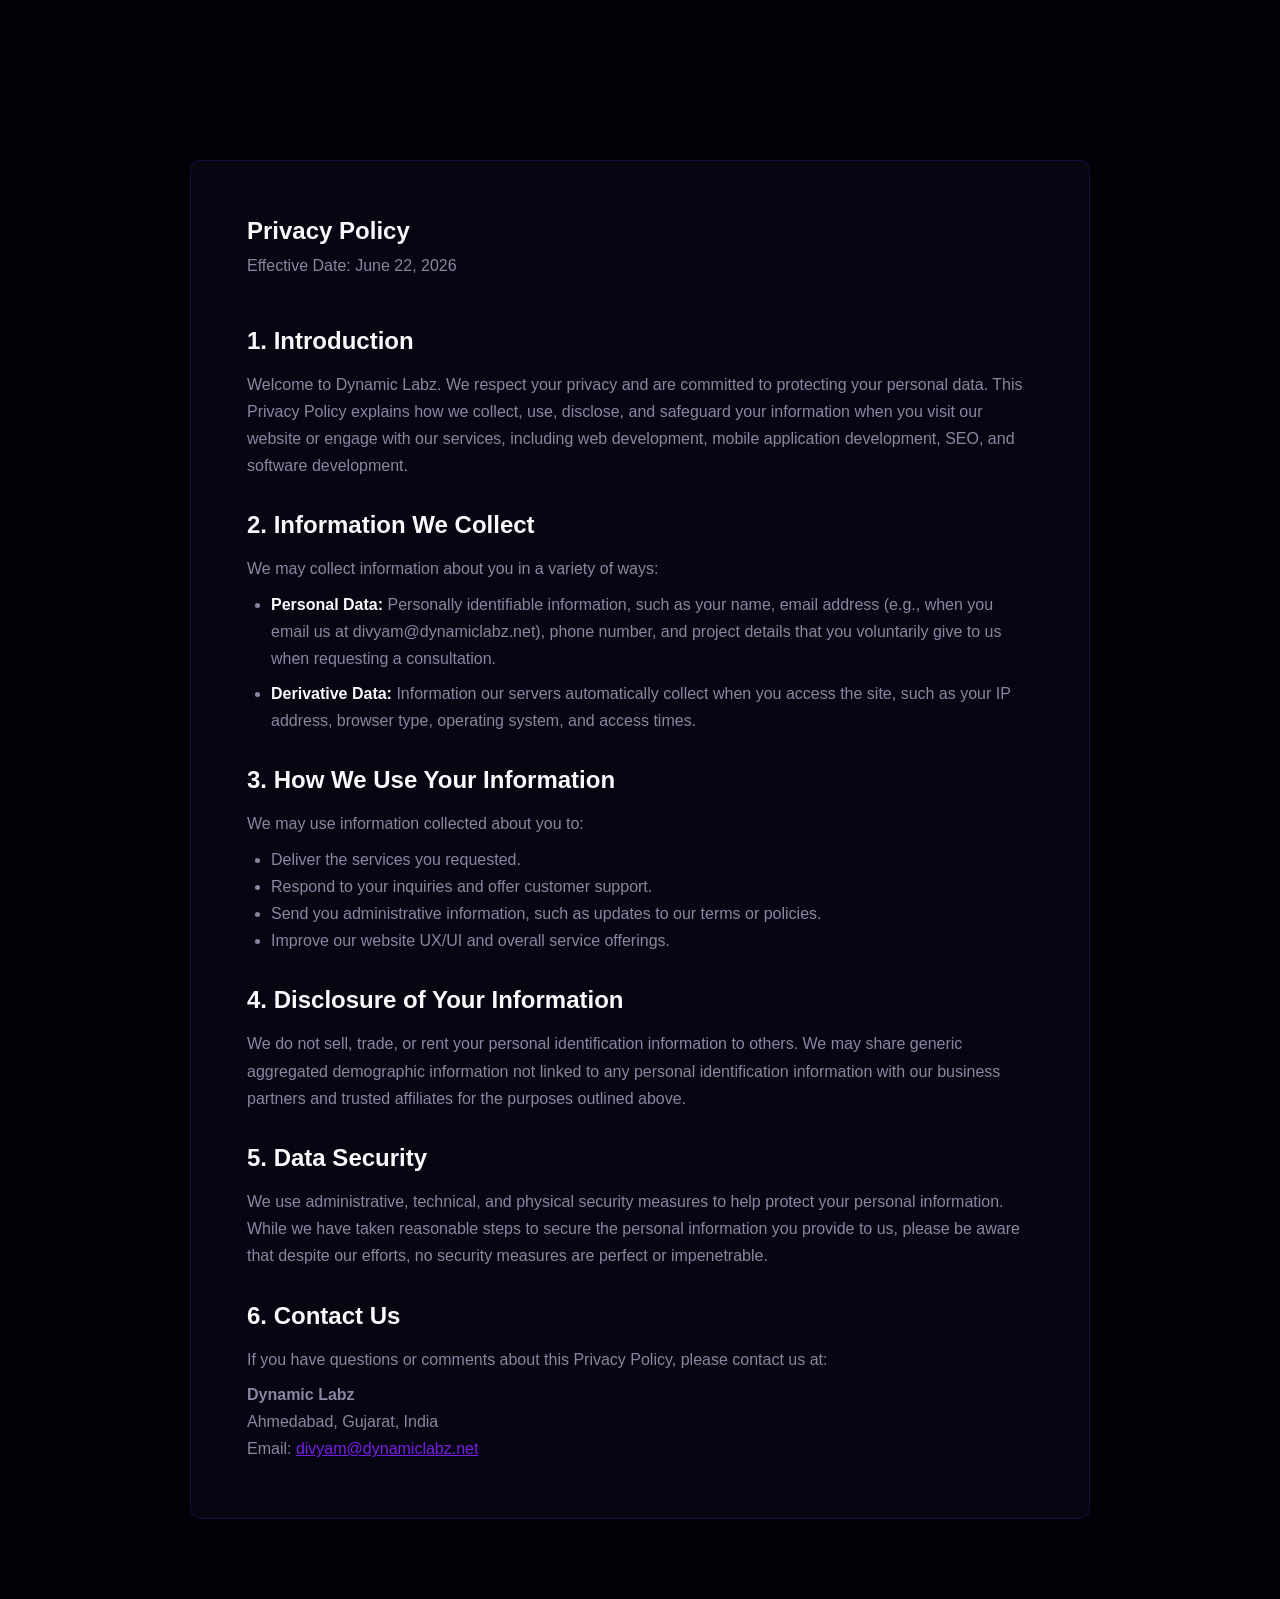
<file: privacy-policy.html>
<!DOCTYPE html>
<html lang="en">
<head>
    <meta charset="UTF-8">
    <meta name="viewport" content="width=device-width, initial-scale=1.0">
    <title>Privacy Policy | Dynamic Labz</title>
    <link rel="stylesheet" href="style.css">
</head>
<body>

    <main>
        <section class="legal-section" style="padding: 10rem 0 5rem 0; min-height: 80vh;">
            <div class="container">
                
                <div class="glass-card fade-up card-lg-padding" style="max-width: 900px; margin: 0 auto; border: 1px solid var(--border-color);">
                    
                    <h1 style="margin-bottom: 0.5rem;">Privacy Policy</h1>
                    <p style="color: var(--text-muted); margin-bottom: 3rem;">Effective Date: June 22, 2026</p>

                    <div class="legal-content" style="display: flex; flex-direction: column; gap: 2rem;">
                        
                        <div>
                            <h2 style="font-size: 1.5rem; margin-bottom: 1rem;">1. Introduction</h2>
                            <p style="line-height: 1.7;">Welcome to Dynamic Labz. We respect your privacy and are committed to protecting your personal data. This Privacy Policy explains how we collect, use, disclose, and safeguard your information when you visit our website or engage with our services, including web development, mobile application development, SEO, and software development.</p>
                        </div>

                        <div>
                            <h2 style="font-size: 1.5rem; margin-bottom: 1rem;">2. Information We Collect</h2>
                            <p style="line-height: 1.7; margin-bottom: 0.5rem;">We may collect information about you in a variety of ways:</p>
                            <ul style="line-height: 1.7; padding-left: 1.5rem; color: var(--text-muted);">
                                <li style="margin-bottom: 0.5rem;"><strong style="color: var(--text-main);">Personal Data:</strong> Personally identifiable information, such as your name, email address (e.g., when you email us at divyam@dynamiclabz.net), phone number, and project details that you voluntarily give to us when requesting a consultation.</li>
                                <li><strong style="color: var(--text-main);">Derivative Data:</strong> Information our servers automatically collect when you access the site, such as your IP address, browser type, operating system, and access times.</li>
                            </ul>
                        </div>

                        <div>
                            <h2 style="font-size: 1.5rem; margin-bottom: 1rem;">3. How We Use Your Information</h2>
                            <p style="line-height: 1.7; margin-bottom: 0.5rem;">We may use information collected about you to:</p>
                            <ul style="line-height: 1.7; padding-left: 1.5rem; color: var(--text-muted);">
                                <li>Deliver the services you requested.</li>
                                <li>Respond to your inquiries and offer customer support.</li>
                                <li>Send you administrative information, such as updates to our terms or policies.</li>
                                <li>Improve our website UX/UI and overall service offerings.</li>
                            </ul>
                        </div>

                        <div>
                            <h2 style="font-size: 1.5rem; margin-bottom: 1rem;">4. Disclosure of Your Information</h2>
                            <p style="line-height: 1.7;">We do not sell, trade, or rent your personal identification information to others. We may share generic aggregated demographic information not linked to any personal identification information with our business partners and trusted affiliates for the purposes outlined above.</p>
                        </div>

                        <div>
                            <h2 style="font-size: 1.5rem; margin-bottom: 1rem;">5. Data Security</h2>
                            <p style="line-height: 1.7;">We use administrative, technical, and physical security measures to help protect your personal information. While we have taken reasonable steps to secure the personal information you provide to us, please be aware that despite our efforts, no security measures are perfect or impenetrable.</p>
                        </div>

                        <div>
                            <h2 style="font-size: 1.5rem; margin-bottom: 1rem;">6. Contact Us</h2>
                            <p style="line-height: 1.7;">If you have questions or comments about this Privacy Policy, please contact us at:</p>
                            <p style="line-height: 1.7; margin-top: 0.5rem;">
                                <strong>Dynamic Labz</strong><br>
                                Ahmedabad, Gujarat, India<br>
                                Email: <a href="mailto:divyam@dynamiclabz.net" style="color: var(--brand);">divyam@dynamiclabz.net</a>
                            </p>
                        </div>

                    </div>
                </div>
            </div>
        </section>
    </main>

    <script src="script_1.js"></script>
</body>
</html>
</file>
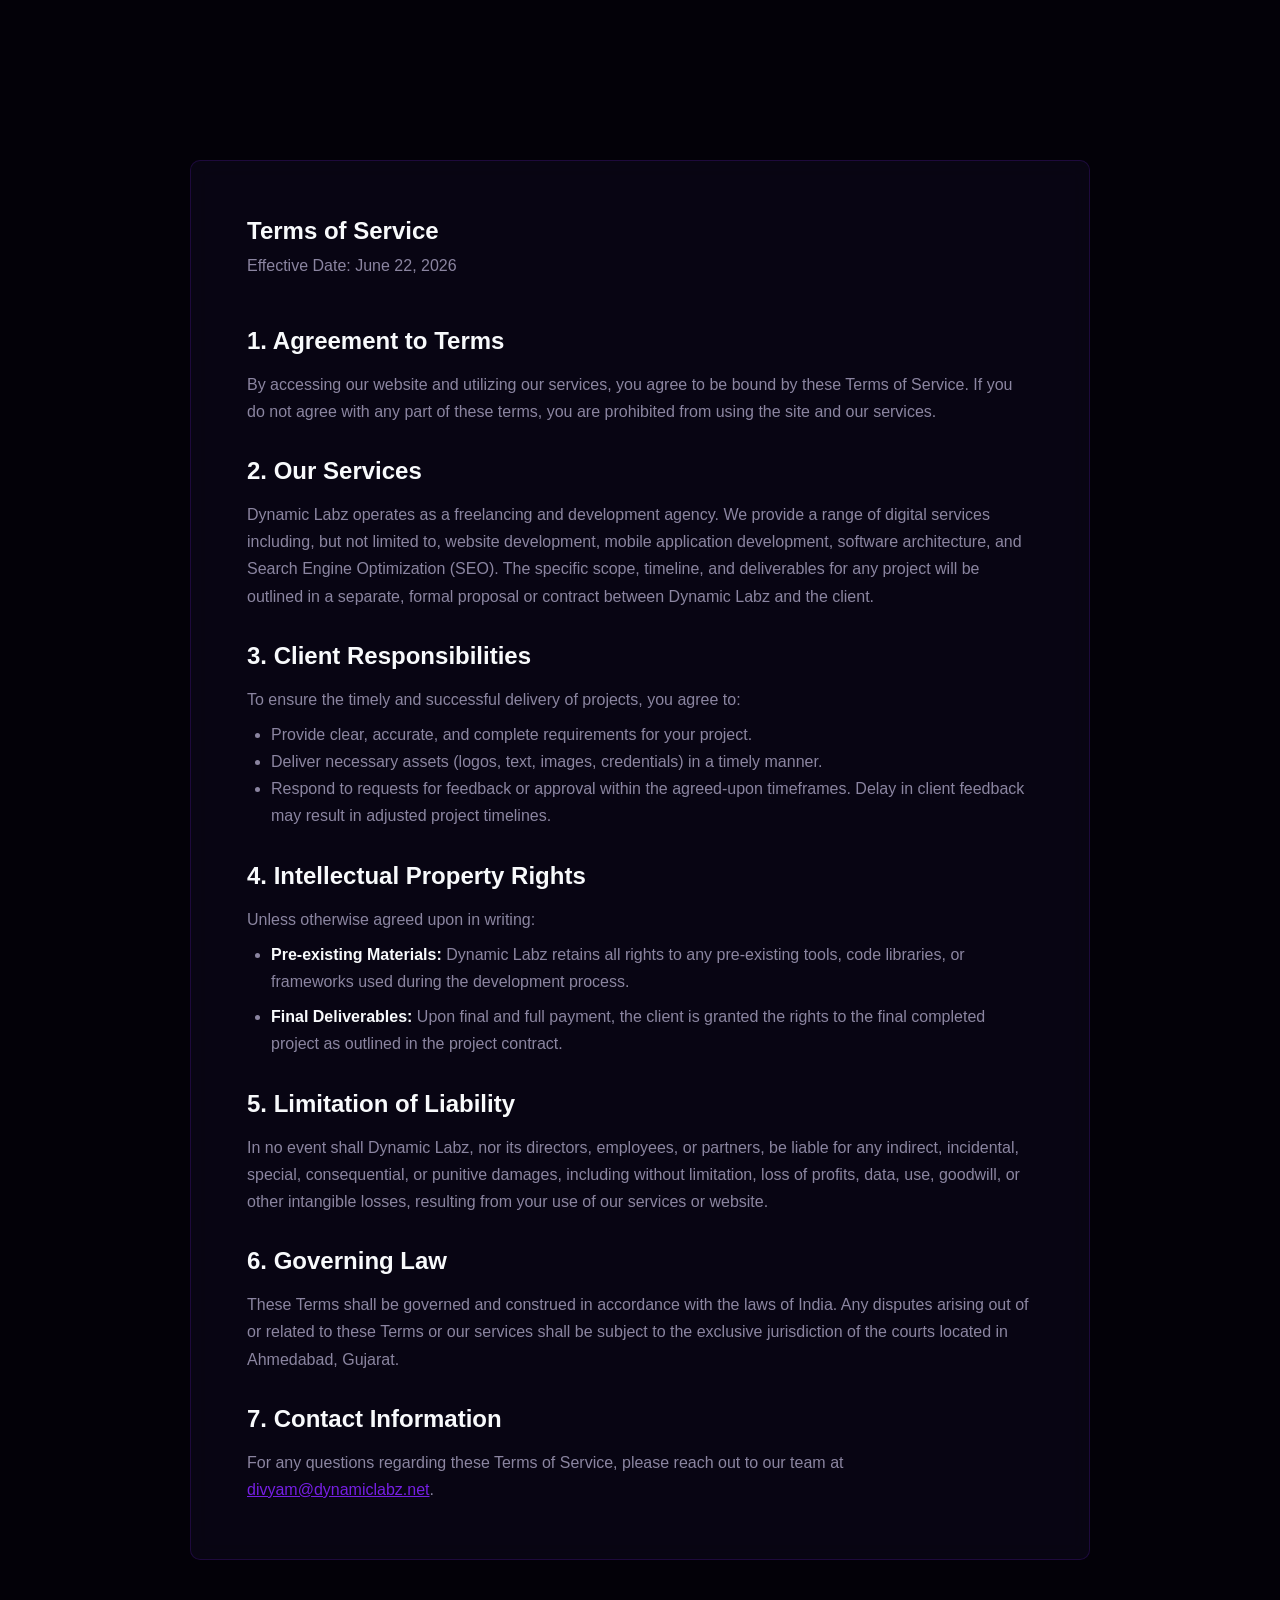
<file: terms-of-service.html>
<!DOCTYPE html>
<html lang="en">
<head>
    <meta charset="UTF-8">
    <meta name="viewport" content="width=device-width, initial-scale=1.0">
    <title>Terms of Service | Dynamic Labz</title>
    <link rel="stylesheet" href="style.css">
</head>
<body>

    <main>
        <section class="legal-section" style="padding: 10rem 0 5rem 0; min-height: 80vh;">
            <div class="container">
                
                <div class="glass-card fade-up card-lg-padding" style="max-width: 900px; margin: 0 auto; border: 1px solid var(--border-color);">
                    
                    <h1 style="margin-bottom: 0.5rem;">Terms of Service</h1>
                    <p style="color: var(--text-muted); margin-bottom: 3rem;">Effective Date: June 22, 2026</p>

                    <div class="legal-content" style="display: flex; flex-direction: column; gap: 2rem;">
                        
                        <div>
                            <h2 style="font-size: 1.5rem; margin-bottom: 1rem;">1. Agreement to Terms</h2>
                            <p style="line-height: 1.7;">By accessing our website and utilizing our services, you agree to be bound by these Terms of Service. If you do not agree with any part of these terms, you are prohibited from using the site and our services.</p>
                        </div>

                        <div>
                            <h2 style="font-size: 1.5rem; margin-bottom: 1rem;">2. Our Services</h2>
                            <p style="line-height: 1.7;">Dynamic Labz operates as a freelancing and development agency. We provide a range of digital services including, but not limited to, website development, mobile application development, software architecture, and Search Engine Optimization (SEO). The specific scope, timeline, and deliverables for any project will be outlined in a separate, formal proposal or contract between Dynamic Labz and the client.</p>
                        </div>

                        <div>
                            <h2 style="font-size: 1.5rem; margin-bottom: 1rem;">3. Client Responsibilities</h2>
                            <p style="line-height: 1.7; margin-bottom: 0.5rem;">To ensure the timely and successful delivery of projects, you agree to:</p>
                            <ul style="line-height: 1.7; padding-left: 1.5rem; color: var(--text-muted);">
                                <li>Provide clear, accurate, and complete requirements for your project.</li>
                                <li>Deliver necessary assets (logos, text, images, credentials) in a timely manner.</li>
                                <li>Respond to requests for feedback or approval within the agreed-upon timeframes. Delay in client feedback may result in adjusted project timelines.</li>
                            </ul>
                        </div>

                        <div>
                            <h2 style="font-size: 1.5rem; margin-bottom: 1rem;">4. Intellectual Property Rights</h2>
                            <p style="line-height: 1.7; margin-bottom: 0.5rem;">Unless otherwise agreed upon in writing:</p>
                            <ul style="line-height: 1.7; padding-left: 1.5rem; color: var(--text-muted);">
                                <li style="margin-bottom: 0.5rem;"><strong style="color: var(--text-main);">Pre-existing Materials:</strong> Dynamic Labz retains all rights to any pre-existing tools, code libraries, or frameworks used during the development process.</li>
                                <li><strong style="color: var(--text-main);">Final Deliverables:</strong> Upon final and full payment, the client is granted the rights to the final completed project as outlined in the project contract.</li>
                            </ul>
                        </div>

                        <div>
                            <h2 style="font-size: 1.5rem; margin-bottom: 1rem;">5. Limitation of Liability</h2>
                            <p style="line-height: 1.7;">In no event shall Dynamic Labz, nor its directors, employees, or partners, be liable for any indirect, incidental, special, consequential, or punitive damages, including without limitation, loss of profits, data, use, goodwill, or other intangible losses, resulting from your use of our services or website.</p>
                        </div>

                        <div>
                            <h2 style="font-size: 1.5rem; margin-bottom: 1rem;">6. Governing Law</h2>
                            <p style="line-height: 1.7;">These Terms shall be governed and construed in accordance with the laws of India. Any disputes arising out of or related to these Terms or our services shall be subject to the exclusive jurisdiction of the courts located in Ahmedabad, Gujarat.</p>
                        </div>

                        <div>
                            <h2 style="font-size: 1.5rem; margin-bottom: 1rem;">7. Contact Information</h2>
                            <p style="line-height: 1.7;">For any questions regarding these Terms of Service, please reach out to our team at <a href="mailto:divyam@dynamiclabz.net" style="color: var(--brand);">divyam@dynamiclabz.net</a>.</p>
                        </div>

                    </div>
                </div>
            </div>
        </section>
    </main>

    <script src="script_1.js"></script>
</body>
</html>
</file>
<file: style.css>
:root {
    --brand: #761fe3;
    --brand-glow: rgba(118, 31, 227, 0.4);

    --bg-color: #030108;
    /* Deepest purple-black */
    --surface: rgba(15, 10, 30, 0.5);
    --text-main: #f8fafc;
    --text-muted: #8b85a1;

    --border-color: rgba(118, 31, 227, 0.2);
    --font-main: 'Inter', sans-serif;
    --font-mono: 'Space Mono', monospace;
}

* {
    margin: 0;
    padding: 0;
    box-sizing: border-box;
}

body {
    background-color: var(--bg-color);
    color: var(--text-main);
    font-family: var(--font-main);
    overflow-x: hidden;
    cursor: none;
}

/* =========================================
   CUSTOM TEXT SELECTION
   ========================================= */
/* ------------------------------------------------------- */
/* Below is purple background and white text selection. Uncomment this section if you want to use it instead of the default white background and purple text selection. */
/* ------------------------------------------------------- */
/* ::selection {
    background: var(--brand);
    color: #ffffff;
}

::-moz-selection {
    background: var(--brand);
    color: #ffffff;
} */
/* ------------------------------------------------------- */

/* ------------------------------------------------------- */
/* Alternative: White background with Purple text */
/* ------------------------------------------------------- */
::selection {
    background: #ffffff; 
    color: var(--brand); 
}

::-moz-selection {
    background: #ffffff;
    color: var(--brand);
}
/* ------------------------------------------------------- */

/* =========================================
   GEOMETRIC SVG PRELOADER STYLES
   ========================================= */
#preloader {
    position: fixed;
    top: 0;
    left: 0;
    width: 100vw;
    height: 100vh;
    background: #030108; /* Deep brand dark */
    z-index: 999999;
    display: flex;
    justify-content: center;
    align-items: center;
    overflow: hidden; /* Prevents scrollbars when the logo zooms massively */
}

.preloader-content {
    display: flex;
    flex-direction: column;
    align-items: center;
    gap: 2rem;
    position: relative;
    z-index: 2;
}

.geom-logo {
    width: 120px;
    height: 120px;
    /* This allows GSAP to scale it smoothly from the center */
    transform-origin: center center;
    will-change: transform, opacity;
}

.gem-line {
    fill: transparent; /* Starts as an invisible outline */
    stroke: var(--brand); /* Draws with your purple color */
    stroke-width: 0.8; /* Thin, elegant lines */
    stroke-linecap: round;
    stroke-linejoin: round;
    filter: drop-shadow(0 0 5px rgba(118, 31, 227, 0.5));
    transition: fill 0.5s ease;
}

/* When 100% is reached, it fills with your EXACT brand color */
.gem-line.filled {
    fill: #761FE3; 
    stroke: transparent;
    filter: drop-shadow(0 0 15px var(--brand-glow));
}

/* Respect the 50% opacity paths from your original design */
.gem-line.gem-line-faded.filled {
    fill: rgba(118, 31, 227, 0.5); 
}

.loading-text {
    font-family: var(--font-mono);
    font-size: 0.9rem;
    color: var(--text-muted);
    letter-spacing: 3px;
    text-transform: uppercase;
    transition: opacity 0.3s ease;
}

/* =========================================
   SEAMLESS PAGE TRANSITIONS
   ========================================= */
#page-transition {
    position: fixed;
    top: 0;
    left: 0;
    width: 100vw;
    height: 100vh;
    background: #030108; /* Matches your deep brand dark */
    z-index: 999998; /* Sits above absolutely everything */
    pointer-events: none; /* Allows users to click the site once hidden */
    
    /* Starts solid black to hide the browser's hard refresh */
    opacity: 1; 
    transition: opacity 0.4s ease-in-out;
}

/* --- THE QUANTUM CANVAS BACKGROUND --- */
#quantum-network {
    position: fixed;
    top: 0;
    left: 0;
    width: 100%;
    height: 100%;
    z-index: -3;
    pointer-events: none;
    opacity: 0.5;
}

.grid-floor {
    position: fixed;
    inset: 0;
    z-index: -2;
    pointer-events: none;
    opacity: 0.15;
    background-image: linear-gradient(var(--border-color) 1px, transparent 1px),
        linear-gradient(90deg, var(--border-color) 1px, transparent 1px);
    background-size: 60px 60px;
    mask-image: linear-gradient(to bottom, black 0%, transparent 100%);
    -webkit-mask-image: linear-gradient(to bottom, black 0%, transparent 100%);
}

.cursor-ring {
    width: 25px;
    height: 25px;

    /* This forces the background to be transparent and sets your logo */
    background: transparent url('assets/images/dynamiclabz/icon-1.png') no-repeat center center;
    background-size: contain;

    position: fixed;
    pointer-events: none;
    z-index: 999999;
    transform: translate(-50%, -50%);

    /* These kill the old circle look */
    border-radius: 0 !important;
    filter: none !important;
    mix-blend-mode: normal !important;
}

.container {
    max-width: 1440px;
    margin: 0 auto;
    padding: 0 5vw;
}

.section-heading {
    font-size: clamp(2.5rem, 4vw, 3.5rem);
    font-weight: 700;
    letter-spacing: -1px;
    margin-bottom: 3rem;
}

.text-brand {
    color: #a875ff;
}

/* Buttons */
.btn-primary,
.btn-glass {
    display: inline-flex;
    align-items: center;
    justify-content: center;
    padding: 0.8rem 1.8rem;
    border-radius: 8px;
    font-weight: 500;
    text-decoration: none;
    transition: all 0.3s ease;
}

.btn-primary {
    background: var(--brand);
    color: white;
    border: 1px solid var(--brand);
    box-shadow: 0 0 20px var(--brand-glow);
}

.btn-primary:hover {
    background: #8e3dff;
    border-color: #8e3dff;
    box-shadow: 0 0 30px var(--brand);
}

.btn-glass {
    background: rgba(118, 31, 227, 0.1);
    border: 1px solid rgba(118, 31, 227, 0.3);
    color: white;
    backdrop-filter: blur(10px);
}

.btn-glass:hover {
    background: var(--brand);
}

.btn-massive {
    font-size: 1.2rem;
    padding: 1.2rem 3rem;
}

/* Magnetic Button Setup */
.magnetic-btn {
    display: inline-block;
    /* Will-change tells the browser to prepare for hardware-accelerated movement */
    will-change: transform; 
}

/* =========================================
   PREMIUM NAVBAR HOVER EFFECT
   ========================================= */

/* 1. Target only the main top-level links, set them up for the animation */
.nav-links > a, 
.nav-dropdown > a {
    position: relative;
    transition: color 0.3s ease, text-shadow 0.3s ease !important;
}

/* 2. Brighten the text and add a subtle glow on hover */
.nav-links > a:hover, 
.nav-dropdown > a:hover {
    color: white !important;
    text-shadow: 0 0 8px rgba(255, 255, 255, 0.4);
}

/* 3. Create the invisible glowing line hidden at the center of the text */
.nav-links > a::after, 
.nav-dropdown > a::after {
    content: '';
    position: absolute;
    width: 0;
    height: 2px;
    bottom: -6px; /* Positions the line just below the word */
    left: 50%; /* Starts the line in the dead center */
    background-color: var(--brand);
    transition: all 0.3s cubic-bezier(0.25, 0.8, 0.25, 1); /* Smooth, snappy animation */
    transform: translateX(-50%); /* Keeps it perfectly centered */
    box-shadow: 0 0 10px var(--brand-glow); /* Adds the neon glow */
    border-radius: 2px;
}

/* 4. When hovered, expand the line to 100% of the word's width */
.nav-links > a:hover::after, 
.nav-dropdown > a:hover::after {
    width: 100%;
}

/* Navbar */
.navbar {
    position: fixed;
    top: 0;
    width: 100%;
    z-index: 100;
    padding: 1rem 0;
    background: rgba(3, 1, 8, 0.8);
    backdrop-filter: blur(20px);
    border-bottom: 1px solid var(--border-color);
}

.nav-wrap {
    display: flex;
    justify-content: space-between;
    align-items: center;
}

.brand {
    display: flex;
    align-items: center;
    gap: 12px;
}

.nav-mark {
    height: 50px;
    width: auto;
}

.nav-text-img {
    height: 20px;
    width: auto;
    filter: invert(1) brightness(2);
}

.nav-links {
    display: flex;
    gap: 2.5rem;
}

.nav-links a {
    color: var(--text-muted);
    text-decoration: none;
    font-size: 1.1rem;
    font-family: var(--font-main);
    /* Changed from mono */
    font-weight: 500;
    /* Added for crispness */
    text-transform: uppercase;
    letter-spacing: 1px;
}

/* =========================================
   NAVBAR DROPDOWN STYLES
   ========================================= */
.nav-dropdown {
    position: relative;
    display: inline-block;
    padding-bottom: 20px; /* Creates an invisible bridge so the hover doesn't break */
    margin-bottom: -20px;
}

.dropdown-menu {
    position: absolute;
    top: 100%;
    left: -20px;
    background: rgba(15, 10, 30, 0.95);
    backdrop-filter: blur(20px);
    border: 1px solid var(--border-color);
    border-radius: 12px;
    padding: 0.5rem 0;
    min-width: 220px;
    box-shadow: 0 10px 30px rgba(0,0,0,0.5), 0 0 20px rgba(118, 31, 227, 0.1);
    
    /* Animation start states */
    opacity: 0;
    visibility: hidden;
    transform: translateY(15px);
    transition: all 0.3s cubic-bezier(0.175, 0.885, 0.32, 1.275);
    z-index: 100;
}

/* Trigger the menu on hover */
.nav-dropdown:hover .dropdown-menu {
    opacity: 1;
    visibility: visible;
    transform: translateY(0);
    border-color: var(--brand);
}

/* Dropdown Links */
.dropdown-menu a {
    display: block;
    padding: 0.8rem 1.5rem;
    color: var(--text-muted) !important; /* Overrides default nav link colors */
    font-size: 0.95rem !important;
    text-transform: none !important;
    letter-spacing: 0 !important;
    transition: all 0.3s ease;
}

/* Premium Hover Effect for Dropdown Links */
.dropdown-menu a:hover {
    color: white !important;
    background: rgba(118, 31, 227, 0.15);
    padding-left: 2rem; /* Smooth right-shift effect */
    border-left: 3px solid var(--brand);
}

/* =========================================
   ENTERPRISE MOBILE MENU STYLES
   ========================================= */
.mobile-menu-toggle {
    display: none; /* Hidden on large screens */
    background: none;
    border: none;
    color: white;
    font-size: 1.8rem;
    cursor: pointer;
    z-index: 100001; /* Ensure it stays above the glass overlay */
    transition: transform 0.3s ease;
}

.mobile-menu-overlay {
    position: fixed;
    top: 90px; /* Sits just below your navbar */
    right: 5%; /* Aligns with the right padding of your container */
    width: 220px; /* Minimal width */
    height: auto; /* Only takes up as much height as the content needs */
    background: rgba(15, 10, 30, 0.95); /* Deep dark purple-black */
    backdrop-filter: blur(20px);
    border: 1px solid var(--brand);
    box-shadow: 0 10px 30px rgba(0,0,0,0.5), 0 0 20px var(--brand-glow);
    border-radius: 16px;
    z-index: 100000;
    padding: 1.5rem;
    
    /* Animation start states */
    opacity: 0;
    visibility: hidden;
    transform: translateY(-15px);
    transform-origin: top right;
    transition: all 0.3s cubic-bezier(0.175, 0.885, 0.32, 1.275); /* Snappy bounce */
}

.mobile-menu-overlay.active {
    opacity: 1;
    visibility: visible;
    transform: translateY(0);
}

/* Mobile Menu Close Button */
.close-menu-btn {
    position: absolute;
    top: 30px;
    right: 5vw;
    background: rgba(118, 31, 227, 0.1);
    border: 1px solid var(--border-color);
    color: white;
    width: 50px;
    height: 50px;
    border-radius: 50%;
    font-size: 1.5rem;
    cursor: pointer;
    transition: all 0.3s ease;
    display: flex;
    align-items: center;
    justify-content: center;
}

.close-menu-btn:hover {
    background: var(--brand);
    transform: rotate(90deg); /* Cool spinning effect */
}

.mobile-menu-content {
    display: flex;
    flex-direction: column;
    gap: 1.2rem;
}

.m-link {
    color: var(--text-main);
    text-decoration: none;
    font-size: 1.1rem;
    font-family: var(--font-main);
    font-weight: 500;
    transition: color 0.3s ease, transform 0.3s ease;
    padding-bottom: 0.5rem;
    border-bottom: 1px solid rgba(255, 255, 255, 0.05);
    text-align: center; /* Centers the text perfectly */
    display: block; /* Ensures the click area takes up the whole width */
}

.m-link:hover, 
.m-link.active {
    color: var(--brand);
    transform: scale(1.05); /* A clean, centered popping effect instead of sliding right */
}

/* Responsive Swapping Rules */
@media (max-width: 992px) {
    .mobile-menu-toggle {
        display: block; /* Show hamburger on mobile */
    }
    .desktop-cta {
        display: none !important; /* Hide desktop button on mobile to save space */
    }
}

/* Hero */
.hero {
    min-height: 100vh;
    display: flex;
    align-items: center;
    justify-content: center;
    padding-top: 80px;
}

.hero-inner {
    display: flex;
    flex-direction: column;
    align-items: flex-start;
    max-width: 1300px;
    margin: 0 auto;
    text-align: left;
}

.pill-badge {
    display: inline-flex;
    align-items: center;
    gap: 8px;
    background: rgba(118, 31, 227, 0.1);
    border: 1px solid var(--border-color);
    padding: 6px 16px;
    border-radius: 50px;
    font-family: var(--font-main);
    /* Changed from mono */
    font-weight: 600;
    /* Added for crispness */
    font-size: 0.75rem;
    color: #a875ff;
    margin-bottom: 2rem;
}

.live-dot {
    width: 6px;
    height: 6px;
    background: #a875ff;
    border-radius: 50%;
    box-shadow: 0 0 10px #a875ff;
    animation: pulse 2s infinite;
}

@keyframes pulse {
    0% {
        opacity: 1;
    }

    50% {
        opacity: 0.3;
    }

    100% {
        opacity: 1;
    }
}

.hero-title {
    font-size: clamp(3.5rem, 5vw, 6rem);
    line-height: 1.1;
    font-weight: 700;
    letter-spacing: -2px;
    margin-bottom: 1.5rem;
}

.hero-desc {
    font-size: clamp(1.1rem, 2vw, 1.25rem);
    color: var(--text-muted);
    line-height: 1.6;
    max-width: 600px;
    margin-bottom: 3rem;
}

/* Glass Cards (Services) */
.services {
    padding: 8rem 0;
}

.glass-grid {
    display: grid;
    grid-template-columns: repeat(auto-fit, minmax(300px, 1fr));
    gap: 2rem;
}

.glass-card {
    background: var(--surface);
    backdrop-filter: blur(10px);
    border: 1px solid var(--border-color);
    padding: 2rem;
    border-radius: 10px;
    transition: transform 0.3s, border-color 0.3s;
}

.glass-card:hover {
    transform: translateY(-5px);
    border-color: var(--brand);
    box-shadow: 0 10px 30px var(--brand-glow);
}

.s-icon {
    font-size: 2rem;
    color: #a875ff;
    margin-bottom: 1.5rem;
}

.glass-card h3 {
    font-size: 1.3rem;
    margin-bottom: 1rem;
}

.glass-card p {
    color: var(--text-muted);
    line-height: 1.6;
}

/* --- PILLAR CARD SPECIFICS --- */
.pillar-card {
    display: flex;
    flex-direction: column;
    height: 100%;
    /* Ensures all cards stretch equally */
}

.pillar-list {
    list-style: none;
    padding: 0;
    margin: 2rem 0;
    flex-grow: 1;
    /* Pushes the bottom link perfectly flush to the base */
}

.pillar-list li {
    color: var(--text-muted);
    font-size: 0.95rem;
    padding-bottom: 0.8rem;
    border-bottom: 1px solid rgba(255, 255, 255, 0.05);
    /* Faint separator line */
    margin-bottom: 0.8rem;
    display: flex;
    align-items: flex-start;
    gap: 12px;
    line-height: 1.4;
}

/* Removes the line under the last item so it looks clean */
.pillar-list li:last-child {
    border-bottom: none;
    margin-bottom: 0;
    padding-bottom: 0;
}

.pillar-list li i {
    color: var(--brand);
    font-size: 0.8rem;
    margin-top: 4px;
    /* Keeps the checkmark aligned with the top line of text */
}

/* --- 4. OUR PORTFOLIO (3-Column Showcase) --- */
.portfolio-section {
    padding: 8rem 0;
}

.portfolio-grid {
    display: grid;
    grid-template-columns: repeat(3, 1fr);
    gap: 2rem;
}

.portfolio-card {
    border-radius: 16px;
    overflow: hidden;
    display: flex;
    flex-direction: column;
    transition: transform 0.3s, border-color 0.3s;
    background: var(--surface);
    backdrop-filter: blur(10px);
    border: 1px solid var(--border-color);
}

.portfolio-card:hover {
    border-color: var(--brand);
    box-shadow: 0 10px 30px var(--brand-glow);
}

/* =========================================
   RESPONSIVE GIANT BACKGROUND NUMBERS
   ========================================= */

/* Use clamp() to smoothly scale the text from 5.5rem on mobile to 16rem on desktop */
.portfolio-card > div[style*="font-size: 16rem"] {
    font-size: clamp(5.5rem, 14vw, 16rem) !important;
    transition: all 0.3s ease;
}

/* Tablet Layout Adjustments */
@media (max-width: 1024px) {
    .portfolio-card > div[style*="font-size: 16rem"] {
        top: -5% !important;
        right: -2% !important;
    }
}

/* Mobile Layout Adjustments */
@media (max-width: 768px) {
    .portfolio-card > div[style*="font-size: 16rem"] {
        top: 0% !important;
        right: 0% !important;
        opacity: 0.06 !important; /* Drops opacity slightly so mobile text is easier to read over it */
    }
}

.p-card-image {
    width: 100%;
    height: 300px;
    overflow: hidden;
    border-bottom: 1px solid var(--border-color);
}

.p-card-image img {
    width: 100%;
    height: 100%;
    object-fit: contain;
    transition: transform 0.7s ease;
    filter: grayscale(40%);
}

.portfolio-card:hover .p-card-image img {
    transform: scale(1.05);
    filter: grayscale(0%);
}

.p-card-content {
    padding: 2.5rem;
    display: flex;
    flex-direction: column;
    flex-grow: 1;
}

.p-category {
    font-family: var(--font-main);
    /* Changed from mono */
    font-weight: 600;
    /* Added for crispness */
    font-size: 0.8rem;
    text-transform: uppercase;
    margin-bottom: 1rem;
    letter-spacing: 1px;
}

.p-card-content h3 {
    font-size: 1.8rem;
    margin-bottom: 1rem;
}

.p-card-content p {
    color: var(--text-muted);
    line-height: 1.6;
    margin-bottom: 2.5rem;
    font-size: 0.95rem;
}

.btn-text {
    color: white;
    text-decoration: none;
    font-weight: 500;
    display: inline-flex;
    align-items: center;
    gap: 8px;
    transition: 0.3s;
    margin-top: auto;
}

.btn-text:hover {
    color: var(--brand-light);
    gap: 15px;
}

/* Responsive Rules */
@media (max-width: 1100px) {
    .portfolio-grid {
        grid-template-columns: repeat(2, 1fr);
    }
}

@media (max-width: 768px) {
    .portfolio-grid {
        grid-template-columns: 1fr;
    }

    .p-card-image {
        height: 250px;
    }
}

/* --- FULL-WIDTH PORTFOLIO ROWS --- */
.portfolio-stack {
    display: flex;
    flex-direction: column;
    gap: 4rem; /* Spacing between each full-width project */
}

.portfolio-row-card {
    display: grid;
    grid-template-columns: 1fr 1fr; /* 50/50 split */
    gap: 4rem;
    align-items: center;
    border-radius: 16px;
    overflow: hidden;
    transition: transform 0.3s, border-color 0.3s, box-shadow 0.3s;
    background: var(--surface);
    backdrop-filter: blur(10px);
    border: 1px solid var(--border-color);
    padding: 3rem;
}

.portfolio-row-card:hover {
    border-color: var(--brand);
    box-shadow: 0 10px 30px var(--brand-glow);
}

.p-row-content {
    display: flex;
    flex-direction: column;
    justify-content: center;
}

.p-row-content h3 {
    font-size: 2.5rem; /* Larger font for full-width layout */
    margin-bottom: 1.5rem;
    line-height: 1.2;
}

.p-summary {
    font-size: 1.1rem;
    color: var(--text-main);
    line-height: 1.6;
    margin-bottom: 2rem;
}

.p-solution {
    background: rgba(118, 31, 227, 0.05);
    border-left: 3px solid var(--brand);
    padding: 1.5rem;
    border-radius: 0 8px 8px 0;
    margin-bottom: 2.5rem;
}

.p-solution p {
    color: var(--text-muted);
    font-size: 0.95rem;
    line-height: 1.7;
    margin-bottom: 1rem; /* Added margin for multiple paragraphs */
}

/* Removes the margin from the last paragraph so it stays flush with the bottom of the box */
.p-solution p:last-child {
    margin-bottom: 0;
}

.p-row-image {
    width: 100%;
    height: 100%;
    min-height: 400px;
    display: flex;
    align-items: center;
    justify-content: center;
    border-radius: 12px;
    overflow: hidden;
    /* Optional subtle background behind the mockups */
    background: radial-gradient(circle at center, rgba(118,31,227,0.1) 0%, transparent 70%);
}

.p-row-image img {
    width: 100%;
    height: 100%;
    object-fit: contain;
    transition: transform 0.7s ease, filter 0.7s ease;
    filter: grayscale(20%); /* Less grayscale so it looks better large */
}

.portfolio-row-card:hover .p-row-image img {
    transform: scale(1.05);
    filter: grayscale(0%);
}

/* --- RESPONSIVE ADJUSTMENTS --- */
@media (max-width: 1100px) {
    .portfolio-row-card {
        gap: 2rem;
        padding: 2rem;
    }
    .p-row-content h3 {
        font-size: 2rem;
    }
}

@media (max-width: 992px) {
    .portfolio-row-card {
        grid-template-columns: 1fr; /* Stack vertically on tablets and mobile */
        text-align: center;
        padding: 2.5rem 1.5rem;
    }
    
    .p-row-image {
        grid-row: 1; /* Moves the image to the top on mobile */
        min-height: 300px;
        margin-bottom: 1rem;
    }

    .p-row-content {
        align-items: center; /* Center the button and text */
    }

    .p-solution {
        text-align: left; /* Keep the solution paragraph readable */
        width: 100%;
    }
}

/* Footer */
.footer {
    padding: 5rem 0 2rem;
}

.cta-banner {
    padding: 6rem 2rem;
    text-align: center;
    border-radius: 20px;
    margin-bottom: 4rem;
}

.cta-banner h2 {
    font-size: clamp(2rem, 4vw, 3rem);
    margin-bottom: 1rem;
}

.cta-banner p {
    color: var(--text-muted);
    margin-bottom: 3rem;
}

.footer-bottom {
    display: flex;
    justify-content: space-between;
    align-items: center;
    color: var(--text-muted);
    font-size: 0.85rem;
    border-top: 1px solid var(--border-color);
    padding-top: 2rem;
}

.f-brand {
    display: flex;
    align-items: center;
    gap: 15px;
}

.f-logo {
    height: 24px;
    width: auto;
}

.f-text-logo {
    height: 16px;
    width: auto;
    filter: invert(1) brightness(2);
}

@media (max-width: 992px) {

    .nav-links,
    .nav-text-img,
    .f-text-logo {
        display: none;
    }

    .bento-grid {
        grid-template-columns: 1fr;
    }

    .bento-item.wide,
    .bento-item.tall {
        grid-column: span 1;
        grid-row: span 1;
    }

    body {
        cursor: auto;
    }

    .cursor-ring {
        display: none;
    }

    .footer-bottom {
        flex-direction: column;
        gap: 1rem;
    }
}

/* --- TECH STACK MARQUEE --- */
.tech-stack-section {
    padding: 1.5rem 0;
    border-top: 1px solid var(--border-color);
    border-bottom: 1px solid var(--border-color);
    background: rgba(118, 31, 227, 0.05);
    overflow: hidden;
}

.stack-marquee {
    margin-bottom: 0;
    border: none;
    padding: 0;
    background: transparent;
}

.stack-track {
    display: flex;
    white-space: nowrap;
    font-family: var(--font-main);
    /* Changed from mono */
    font-size: 2rem;
    color: var(--brand);
    font-weight: 700;
    opacity: 0.8;
}

/* --- DEPLOYMENT PROTOCOL (Process) --- */
.process {
    padding: 8rem 0;
}

.process-grid {
    display: grid;
    grid-template-columns: repeat(3, 1fr);
    gap: 2rem;
    margin-top: 2rem;
}

.p-step {
    padding: 3rem;
    border-radius: 16px;
    position: relative;
    overflow: hidden;
    transition: 0.3s;
}

.p-step:hover {
    border-color: var(--brand);
    transform: translateY(-5px);
    box-shadow: 0 10px 30px var(--brand-glow);
}

.step-num {
    font-family: var(--font-main);
    /* Changed from mono */
    font-size: 4rem;
    font-weight: 800;
    /* Made bolder */
    opacity: 0.15;
    position: absolute;
    top: -10px;
    right: 20px;
    transition: 0.3s;
}

.p-step:hover .step-num {
    opacity: 0.8;
}

.p-step h3 {
    font-size: 1.5rem;
    margin-bottom: 1rem;
    position: relative;
    z-index: 2;
}

.p-step p {
    color: var(--text-muted);
    line-height: 1.6;
    position: relative;
    z-index: 2;
}

/* --- ENCRYPTED FEEDBACK (Testimonials) --- */
.testimonials {
    padding: 5rem 0 6rem; /* Tightened the massive vertical spacing */
}

.test-grid {
    display: grid;
    grid-template-columns: 1fr 1fr;
    gap: 2rem;
}

.test-card {
    padding: 2.5rem; 
    border-radius: 14px; 
    position: relative;
    transition: 0.3s;
    display: flex;
    flex-direction: column;
}

.test-card:hover {
    border-color: var(--brand);
    box-shadow: 0 10px 30px rgba(118, 31, 227, 0.15); /* Softer, minimal glow */
}

.quote-icon {
    font-size: 1.5rem; /* Reduced from 2rem */
    margin-bottom: 1rem;
    opacity: 0.5;
}

.quote-text {
    font-size: 1.05rem; /* Reduced from 1.25rem for a crisper, professional read */
    line-height: 1.7;
    color: white;
    margin-bottom: 2rem;
    font-style: italic;
}

.t-meta {
    margin-top: auto; 
}

.t-meta strong {
    display: block;
    font-family: var(--font-mono);
    font-size: 1.1rem;
    text-transform: uppercase;
    margin-bottom: 4px;
}

.t-meta span {
    color: var(--text-muted);
    font-size: 0.85rem;
}

/* Responsive adjustments for new sections */
@media (max-width: 992px) {
    .process-grid {
        grid-template-columns: 1fr;
    }

    .test-grid {
        grid-template-columns: 1fr;
    }

    .stack-track {
        font-size: 1.5rem;
    }
}

/* =========================================
   HERO BUTTONS INSTANT LOAD
   ========================================= */
.instant-load {
    opacity: 0;
    transform: translateY(30px);
    /* The 0.6s at the end is a delay, so it loads perfectly right after your subtitle! */
    animation: instantSlideUp 0.8s cubic-bezier(0.175, 0.885, 0.32, 1.275) 0.6s forwards;
}

@keyframes instantSlideUp {
    0% {
        opacity: 0;
        transform: translateY(30px);
    }
    100% {
        opacity: 1;
        transform: translateY(0);
    }
}

/* =========================================
   ABOUT PAGE SPECIFIC STYLES 
   ========================================= */

/* Shorter hero for inner pages */
.page-header {
    padding-top: 150px;
    padding-bottom: 50px;
    display: flex;
    flex-direction: column;
    align-items: center;
    justify-content: center;
}

.text-center {
    align-items: center !important;
    text-align: center !important;
}

.story-content {
    padding: 4rem;
    font-size: 1.15rem;
    line-height: 1.8;
    color: var(--text-muted);
}

.story-content p {
    margin-bottom: 1rem;
}

/* Team Grid Layout */
.team-grid {
    display: grid;
    grid-template-columns: repeat(4, 1fr);
    gap: 2rem;
    margin-top: 3rem;
}

.team-card {
    text-align: center;
}

.team-img {
    width: 100%;
    aspect-ratio: 1 / 1;
    /* Creates a perfect square for team photos */
    border-radius: 16px;
    margin-bottom: 1.5rem;
    background-image: url('assets/images/placeholder-team.jpg');
    /* Replace with actual images */
    background-size: cover;
    background-position: center;
}

.team-card h4 {
    font-size: 1.2rem;
    margin-bottom: 0.5rem;
}

.team-card span {
    color: var(--text-muted);
    font-size: 0.95rem;
    font-family: var(--font-main);
    text-transform: uppercase;
    letter-spacing: 1px;
}

/* Responsive Adjustments for About Page */
@media (max-width: 1100px) {
    .team-grid {
        grid-template-columns: repeat(2, 1fr);
    }
}

@media (max-width: 768px) {
    .team-grid {
        grid-template-columns: 1fr;
    }

    .story-content {
        padding: 2.5rem;
    }
}

/* =========================================
   TRUSTED ORGANIZATIONS (INFINITE MARQUEE)
   ========================================= */
.trusted-marquee-container {
    width: 100%;
    overflow: hidden;
    position: relative;
    margin-top: 4rem;
    padding: 1rem 0;
    mask-image: linear-gradient(to right, transparent, black 10%, black 90%, transparent);
    -webkit-mask-image: linear-gradient(to right, transparent, black 10%, black 90%, transparent);
}

.trusted-marquee-track {
    display: flex;
    gap: 2rem;
    width: max-content;
    animation: scrollLogos 30s linear infinite; 
}

.trusted-marquee-track:hover {
    animation-play-state: paused;
}

@keyframes scrollLogos {
    to { transform: translateX(calc(-50% - 1.25rem)); } 
}

/* The Floating Logo Container (Boxes Removed) */
.trust-logo-box {
    width: 200px; 
    height: 100px;
    display: flex;
    align-items: center;
    justify-content: center;
    padding: 1rem;
    transition: transform 0.4s cubic-bezier(0.175, 0.885, 0.32, 1.275);
    cursor: pointer;
}

.trust-logo-box img {
    max-width: 100%;
    max-height: 100%;
    object-fit: contain;
    /* filter: grayscale(100%) opacity(0.5); */
    transition: all 0.4s ease;
}

.trust-logo-box:hover {
    transform: translateY(-8px);
}

.trust-logo-box:hover img {
    filter: grayscale(0%) opacity(1);
}

@media (max-width: 768px) {
    .trust-logo-box {
        width: 150px;
        height: 80px;
        padding: 0.5rem;
    }
}

/* The Floating Logo Container (original logo images with no hover effects) */
.trust-logo-box {
    width: 200px; 
    height: 100px;
    display: flex;
    align-items: center;
    justify-content: center;
    padding: 1rem;
}

@media (max-width: 768px) {
    .trust-logo-box {
        width: 150px;
        height: 80px;
        padding: 0.5rem;
    }
}

/* =========================================
   TRUSTED ORGANIZATIONS (STATIC GRID)
   ========================================= */
/* .trusted-static-grid {
    display: flex;
    flex-wrap: wrap;
    justify-content: center;
    align-items: center;
    gap: 4rem;
    margin-top: 4rem;
} */

/* The invisible container for each logo */
/* .trust-logo-static {
    width: 160px; 
    height: 80px;
    display: flex;
    align-items: center;
    justify-content: center;
} */

/* Original Colors By Default (No hover effects) */
/* .trust-logo-static img {
    max-width: 100%;
    max-height: 100%;
    object-fit: contain;
} */

/* Responsive adjustments for Tablets */
/* @media (max-width: 992px) {
    .trusted-static-grid {
        gap: 3rem;
    }
    .trust-logo-static {
        width: 140px;
        height: 70px;
    }
} */

/* Responsive adjustments for Mobile Phones */
/* @media (max-width: 768px) {
    .trusted-static-grid {
        gap: 2rem;
    }
    .trust-logo-static {
        width: 120px;
        height: 60px;
    }
} */

/* =========================================
   TESTIMONIALS CAROUSEL 
   ========================================= */
.test-carousel {
    display: flex;
    gap: 2rem;
    overflow-x: auto;
    padding-top: 1.5rem;
    padding-bottom: 3rem;
    scroll-snap-type: x mandatory;
    scroll-behavior: smooth;
    -ms-overflow-style: none;
    scrollbar-width: none;
}

/* Hide scrollbar for Chrome, Safari and Opera */
.test-carousel::-webkit-scrollbar {
    display: none;
}

/* Force cards to stay a specific width and snap to the start */
.test-carousel .test-card {
    min-width: 340px;
    max-width: 400px; 
    flex: 0 0 auto;
    scroll-snap-align: start;
    cursor: grab;
}

.test-carousel .test-card:active {
    cursor: grabbing;
}

/* Responsive adjustments for mobile screens */
@media (max-width: 768px) {
    .test-carousel .test-card {
        min-width: 280px; /* Slimmer on mobile to fit the screen perfectly */
        max-width: 280px;
    }
}

/* =========================================
   CAROUSEL NAVIGATION BUTTONS
   ========================================= */
.nav-btn {
    background: rgba(118, 31, 227, 0.1);
    border: 1px solid var(--border-color);
    color: #a875ff;
    width: 50px;
    height: 50px;
    border-radius: 50%;
    display: flex;
    align-items: center;
    justify-content: center;
    font-size: 1.2rem;
    cursor: pointer;
    transition: all 0.3s ease;
    backdrop-filter: blur(10px);
}

.nav-btn:hover {
    background: var(--brand);
    color: white;
    border-color: var(--brand);
    box-shadow: 0 0 20px var(--brand-glow);
    transform: scale(1.05);
}

/* Hide the buttons on mobile screens where users can natively swipe */
@media (max-width: 768px) {
    .carousel-nav {
        display: none !important;
    }
}

/* =========================================
   CAROUSEL DOTS INDICATORS
   ========================================= */
.carousel-dots {
    display: flex;
    justify-content: center;
    gap: 12px;
    margin-top: 1rem;
    padding-bottom: 2rem;
}

.carousel-dot {
    width: 10px;
    height: 10px;
    border-radius: 50%;
    background: rgba(118, 31, 227, 0.3);
    /* Dimmed purple */
    cursor: pointer;
    transition: all 0.3s ease;
}

.carousel-dot:hover {
    background: rgba(118, 31, 227, 0.7);
}

/* The dot for the currently viewed card */
.carousel-dot.active {
    background: var(--brand);
    transform: scale(1.4);
    box-shadow: 0 0 10px var(--brand-glow);
}

/* =========================================
   FULLSCREEN CASE STUDY OVERLAY
   ========================================= */
/* Update this specific block */
.case-study-overlay {
    position: fixed;
    top: 0;
    left: 0;
    width: 100vw;
    height: 100vh;
    background: rgba(3, 1, 8, 0.95);
    backdrop-filter: blur(20px);
    z-index: 99999;
    overflow-y: auto;

    /* NEW: This stops the scroll from bleeding into the background */
    overscroll-behavior: contain;

    transform: translateY(100%);
    padding: 100px 0;
}

/* =========================================
   CASE STUDY CLOSE BUTTON (FIXED SCROLL FIX)
   ========================================= */
.close-cs-btn {
    position: sticky;
    top: 30px; /* The distance it stays from the top while scrolling */
    
    /* These margins push it to the right and align it perfectly */
    margin-left: auto; 
    margin-right: 5vw; 
    
    /* Counteracts the 100px padding of your modal so it locks at the top immediately */
    margin-top: -70px; 
    margin-bottom: 70px; 
    
    /* Your existing styles */
    background: rgba(118, 31, 227, 0.1);
    border: 1px solid var(--border-color);
    color: white;
    width: 50px;
    height: 50px;
    border-radius: 50%;
    font-size: 1.5rem;
    cursor: pointer;
    z-index: 100000;
    transition: all 0.3s;
    display: flex;
    align-items: center;
    justify-content: center;
    
    /* Added a glass blur so it looks premium when text scrolls underneath it */
    backdrop-filter: blur(15px); 
    -webkit-backdrop-filter: none;
}

.close-cs-btn:hover {
    background: var(--brand);
    transform: rotate(90deg);
}

/* Responsive Fix for Mobile & Tablets */
@media (max-width: 992px) {
    .close-cs-btn {
        top: -50px;
        /* top: 20px; */
        margin-top: -80px; 
        margin-right: 20px; 
    }
}

.cs-header {
    margin-bottom: 4rem;
    border-bottom: 1px solid var(--border-color);
    padding-bottom: 3rem;
}

.cs-grid {
    display: grid;
    grid-template-columns: 1.5fr 1fr;
    gap: 4rem;
}

.cs-section-title {
    font-size: 1.8rem;
    margin-bottom: 1.5rem;
    color: var(--text-main);
}

.cs-text {
    font-size: 1.1rem;
    line-height: 1.8;
    color: var(--text-muted);
    margin-bottom: 2rem;
}

@media (max-width: 992px) {
    .cs-grid {
        grid-template-columns: 1fr;
    }
}

/* =========================================
   CASE STUDY SLIDER & IMAGE EFFECTS
   ========================================= */
/* Hide the scrollbar in the slider but keep the scroll action */
.cs-slider::-webkit-scrollbar {
    display: none;
}

/* Hover effect for the slider navigation arrows */
.slider-btn:hover {
    background: var(--brand) !important;
    transform: translateY(-50%) scale(1.1) !important;
    box-shadow: 0 0 15px var(--brand-glow);
}

/* Hover effect for the 3 Section Images */
.sec-card:hover .sec-img {
    filter: grayscale(0%) !important;
    transform: scale(1.05);
}
/* Responsive adjustment for the fixed-height Case Study slider */
@media (max-width: 768px) {
    .cs-slider-wrapper {
        height: 350px !important; /* Shorter horizontal slot for mobile screens */
    }
}

/* =========================================
   FAQ ACCORDION STYLES
   ========================================= */
.faq-item:hover {
    border-color: var(--brand);
    background: rgba(118, 31, 227, 0.05);
}

.faq-item.active {
    border-color: var(--brand);
    box-shadow: 0 5px 20px var(--brand-glow);
}

/* This rotates the Plus icon 45 degrees to look like an X when opened */
.faq-item.active .faq-icon {
    transform: rotate(45deg);
    color: white;
}

/* NEW: The CSS Animation Engine */
.faq-content {
    max-height: 0;
    opacity: 0;
    overflow: hidden;
    margin-top: 0;
    transition: all 0.4s ease-in-out;
}

/* When the JS adds the "active" class to the parent, CSS forces it open! */
.faq-item.active .faq-content {
    max-height: 300px; /* Safe upper limit for short text */
    opacity: 1;
    margin-top: 1rem;
}

/* =========================================
   PREMIUM FOOTER STYLES
   ========================================= */
.f-link {
    color: var(--text-muted);
    text-decoration: none;
    font-size: 0.95rem;
    transition: all 0.3s ease;
    display: inline-block;
}

.f-link:hover {
    color: white;
    transform: translateX(5px); /* Cool subtle right-shift when hovered */
    text-shadow: 0 0 10px rgba(255, 255, 255, 0.3);
}

.social-icon {
    display: flex;
    align-items: center;
    justify-content: center;
    width: 45px;
    height: 45px;
    border-radius: 20%;
    background: rgba(118, 31, 227, 0.05);
    border: 1px solid var(--border-color);
    color: var(--text-muted);
    font-size: 1.3rem;
    transition: all 0.3s ease;
    text-decoration: none;
}

.social-icon:hover {
    background: var(--brand);
    color: white;
    border-color: var(--brand);
    transform: translateY(-5px);
    box-shadow: 0 10px 20px var(--brand-glow);
}

/* Responsive Footer Adjustments */
@media (max-width: 992px) {
    .footer-grid { grid-template-columns: 1fr 1fr; }
}

@media (max-width: 768px) {
    .footer-grid { grid-template-columns: 1fr; gap: 3rem; }
    .footer-bottom { flex-direction: column; gap: 1rem; text-align: center; }
}

/* =========================================
   GO TO TOP BUTTON
   ========================================= */
.go-top-btn {
    position: fixed;
    bottom: -80px; /* Hidden off-screen initially */
    right: 40px;
    width: 50px;
    height: 50px;
    background: rgba(3, 1, 8, 0.8);
    backdrop-filter: blur(10px);
    border: 1px solid var(--brand);
    color: #a875ff;
    border-radius: 50%;
    font-size: 1.2rem;
    cursor: pointer;
    display: flex;
    align-items: center;
    justify-content: center;
    z-index: 9999;
    
    /* Cubic bezier creates a "bouncy" pop-in effect */
    transition: all 0.5s cubic-bezier(0.175, 0.885, 0.32, 1.275);
    box-shadow: 0 0 15px rgba(118, 31, 227, 0.2);
    opacity: 0;
}

.go-top-btn.visible {
    bottom: 40px;
    opacity: 1;
}

.go-top-btn:hover {
    background: var(--brand);
    color: white;
    box-shadow: 0 0 25px var(--brand-glow);
    transform: translateY(-5px);
}

@media (max-width: 768px) {
    .go-top-btn { right: 20px; }
    .go-top-btn.visible { bottom: 20px; }
}

/* =========================================
   CONTACT FORM STYLES
   ========================================= */
.form-group {
    display: flex;
    flex-direction: column;
    gap: 0.5rem;
}

.form-group label {
    font-size: 0.95rem; /* Slightly larger to match standard text */
    color: var(--text-main);
    font-family: var(--font-main); /* Changed to default clean font */
    font-weight: 500;
    margin-bottom: 0.2rem;
}

.form-group input, 
.form-group textarea, 
.form-group select {
    background: rgba(255, 255, 255, 0.03);
    border: 1px solid var(--border-color);
    padding: 1rem 1.2rem;
    border-radius: 8px;
    color: white;
    font-family: var(--font-main);
    font-size: 1rem;
    outline: none;
    transition: all 0.3s ease;
    width: 100%;
}

.form-group input:focus, 
.form-group textarea:focus,
.form-group select:focus {
    border-color: var(--brand);
    background: rgba(118, 31, 227, 0.05);
    box-shadow: 0 0 15px rgba(118, 31, 227, 0.2);
}

/* =========================================
   CUSTOM JAVASCRIPT DROPDOWN STYLES
   ========================================= */
.custom-select-wrapper {
    position: relative;
    user-select: none;
    width: 100%;
}

/* The box you click */
.custom-select-display {
    background: rgba(255, 255, 255, 0.03);
    border: 1px solid var(--border-color);
    padding: 1rem 1.2rem;
    border-radius: 8px;
    color: var(--text-muted); /* Initial gray text */
    font-family: var(--font-main);
    font-size: 1rem;
    cursor: pointer;
    display: flex;
    justify-content: space-between;
    align-items: center;
    transition: all 0.3s ease;
}

/* The GLOW when the dropdown is clicked open */
.custom-select-wrapper.open .custom-select-display {
    border-color: var(--brand);
    background: rgba(118, 31, 227, 0.05);
    box-shadow: 0 0 15px var(--brand-glow);
    color: white;
}

/* Rotate the arrow 180deg when open */
.custom-select-wrapper.open .select-icon {
    transform: rotate(180deg);
    color: var(--brand);
}

/* The actual floating dropdown menu */
.custom-select-options {
    position: absolute;
    top: calc(100% + 10px); /* Hangs just below the box */
    left: 0;
    width: 100%;
    background: rgba(15, 10, 30, 0.95); /* Deep dark purple-black */
    backdrop-filter: blur(20px); /* Premium glass effect */
    border: 1px solid var(--brand);
    box-shadow: 0 10px 30px var(--brand-glow); /* Outer glow on the menu */
    border-radius: 8px;
    padding: 0.5rem 0;
    margin: 0;
    list-style: none;
    z-index: 100;
    
    /* Animation Rules */
    opacity: 0;
    visibility: hidden;
    transform: translateY(-10px);
    transition: all 0.3s cubic-bezier(0.175, 0.885, 0.32, 1.275); /* Bouncy reveal */
}

/* When open, reveal the menu */
.custom-select-wrapper.open .custom-select-options {
    opacity: 1;
    visibility: visible;
    transform: translateY(0);
}

/* Individual list items */
.custom-select-options li {
    padding: 0.8rem 1.2rem;
    color: var(--text-muted);
    font-family: var(--font-main);
    cursor: pointer;
    transition: all 0.3s ease;
}

/* Hovering over an option */
.custom-select-options li:hover,
.custom-select-options li.selected {
    background: rgba(118, 31, 227, 0.15);
    color: white;
    padding-left: 1.8rem; /* Cool right-shift effect */
    border-left: 3px solid var(--brand);
}

.select-icon {
    position: absolute;
    right: 1.2rem;
    top: 50%;
    transform: translateY(-50%);
    color: var(--brand);
    pointer-events: none;
}

/* Make Form Grid Responsive */
@media (max-width: 992px) {
    .contact-grid-wrapper {
        grid-template-columns: 1fr !important;
    }
}

@media (max-width: 768px) {
    /* Instantly stack all multi-column rows into a single vertical column on phones */
    .form-row-3,
    .form-row-2 {
        grid-template-columns: 1fr !important;
        gap: 1.5rem !important; /* Slightly tighter gap for mobile scrolling */
    }
}

/* ======================== */
/* Marketing Page Styles */
/* ======================== */

.tech-marquee {
    overflow: hidden;
    white-space: nowrap;
    padding: 1.5rem 0;
    border-top: 1px solid var(--border-color);
    border-bottom: 1px solid var(--border-color);
    background: linear-gradient(90deg, rgba(3, 1, 8, 1) 0%, rgba(118, 31, 227, 0.05) 50%, rgba(3, 1, 8, 1) 100%);
    display: flex;
    align-items: center;
}

.marquee-track {
    display: inline-flex;
    animation: scrollMarquee 25s linear infinite;
    gap: 5rem;
    padding-left: 5rem;
}

.marquee-item {
    font-family: var(--font-mono);
    color: var(--text-muted);
    font-size: 1.5rem;
    letter-spacing: 1px;
    text-transform: uppercase;
    display: flex;
    align-items: center;
    gap: 12px;
    opacity: 0.9;
    transition: opacity 0.3s ease;
}

.marquee-item:hover {
    opacity: 1;
    color: white;
}

.marquee-item i {
    color: var(--brand);
    font-size: 1.5rem;
}

@keyframes scrollMarquee {
    0% {
        transform: translateX(0);
    }

    100% {
        transform: translateX(-50%);
    }
}

/* =========================================
   RESPONSIVE UTILITY CLASSES (ADDED FOR FIX)
   ========================================= */

/* Handles 2-column grids safely */
.grid-2-col {
    grid-template-columns: repeat(2, 1fr) !important;
}

/* Handles heavy interior card paddings safely */
.card-lg-padding {
    padding: 3.5rem !important;
}
.card-xl-padding {
    padding: 4rem !important;
}

/* Mobile Breakpoints to collapse the elements */
@media (max-width: 768px) {
    .grid-2-col {
        grid-template-columns: 1fr !important;
    }
    
    .card-lg-padding {
        padding: 1.5rem !important;
    }
    
    .card-xl-padding {
        padding: 2rem !important;
    }
}

/* =========================================
   UNIVERSAL LAYOUT & TYPOGRAPHY FIX
   ========================================= */

/* 1. Prevent Word Chopping */
h1, h2, h3, h4, h5, h6, p, span, a {
    word-break: normal !important;
    overflow-wrap: break-word !important; 
    hyphens: none !important;
}

/* 2. Widen the entire website on Desktop and Laptops */
.container {
    width: 100% !important;
    max-width: 95% !important; /* Increases the width to use almost the whole screen */
    margin: 0 auto !important;
}

/* 3. Mobile specific spacing and sizing */
@media (max-width: 768px) {
    /* Completely remove the large empty space on the left/right for mobile */
    .container, 
    section, 
    header, 
    footer {
        padding-left: 0.75rem !important;  /* Leaves just a tiny, safe margin */
        padding-right: 0.75rem !important;
        /* overflow-x: hidden !important; */
    }

    /* Slightly lower the minimum font size so it perfectly fits the new width */
    h1 { 
        font-size: clamp(1.8rem, 8vw, 4rem) !important; 
        line-height: 1.2 !important; 
    }
    
    h2 { 
        font-size: clamp(1.5rem, 6vw, 3rem) !important; 
        line-height: 1.2 !important; 
    }
    
    h3 { 
        font-size: clamp(1.2rem, 5vw, 2.2rem) !important; 
        line-height: 1.3 !important; 
    }
}

/* =========================================
   EXACT FOOTER & CTA RESPONSIVENESS FIX
   ========================================= */

/* Ensure the footer itself never stretches beyond the screen */
footer, .footer {
    /* overflow-x: hidden !important; */
    width: 100% !important;
    box-sizing: border-box !important;
}

/* Mobile Breakpoint for Footer & CTA */
@media (max-width: 768px) {
    
    /* 1. Fix the Footer Grid (Overrides inline HTML to stack vertically) */
    .footer-grid {
        grid-template-columns: 1fr !important; /* Changes 3 columns into 1 single column */
        gap: 2.5rem !important;
    }

    /* 2. Fix the CTA Banner */
    .cta-banner {
        padding: 2.5rem 1rem !important; /* Overrides massive desktop padding */
        margin-bottom: 3rem !important; 
        width: 100% !important;
        box-sizing: border-box !important;
        display: flex !important;
        flex-direction: column !important; /* Stacks text and button on top of each other */
        align-items: center !important;
        text-align: center !important;
    }

    /* 3. Fix the CTA Button & long email address */
    .cta-banner .btn-massive {
        width: 100% !important; 
        max-width: 320px !important; /* Keeps it a nice clickable size on phones */
        margin-top: 1rem !important;
        padding: 1rem !important;
        font-size: 1rem !important;
        white-space: normal !important; 
        word-break: break-all !important; /* Forces the long email address to wrap instead of bleeding off-screen */
    }

    /* 4. Force the bottom copyright and legal links to stack neatly */
    .footer-bottom {
        flex-direction: column !important;
        text-align: center !important;
        gap: 1.5rem !important;
    }
    
    .footer-bottom .f-legal {
        justify-content: center !important;
        flex-wrap: wrap !important;
    }
}

/* =========================================
   AWESOME MOBILE MENU UPGRADE
   ========================================= */

/* 1. Widen the menu slightly for better text fit */
.mobile-menu-overlay {
    width: 260px !important; 
    padding: 2rem 1.5rem !important;
}

.mobile-menu-content {
    gap: 0 !important; /* Removes default gap so we can control spacing perfectly */
}

/* 2. Reset the old centered link styles */
.m-link {
    text-align: left !important; 
    border-bottom: none !important; 
    padding: 0.6rem 0 !important;
    transform: none !important; /* Stops the old scale-up pop effect */
}

/* 3. Style the Main Level Links */
.m-link.main-link {
    font-weight: 600 !important;
    font-size: 1.15rem !important;
    color: white !important;
    margin-top: 0.5rem !important;
}

.m-link.main-link:hover {
    color: var(--brand) !important;
}

/* 4. Create the sleek vertical line for Sub-Menus */
.m-sub-menu {
    display: flex;
    flex-direction: column;
    border-left: 2px solid rgba(118, 31, 227, 0.3); /* Subtle purple line */
    margin-left: 0.5rem; 
    padding-left: 1rem; /* Spacing between line and text */
    margin-bottom: 0.5rem;
}

/* 5. Style the Sub-Level Links with a cool hover effect */
.m-link.sub-link {
    font-size: 0.95rem !important;
    color: var(--text-muted) !important;
    font-weight: 400 !important;
    padding: 0.4rem 0 !important;
    transition: all 0.3s ease !important;
}

.m-link.sub-link:hover {
    color: white !important;
    padding-left: 8px !important; /* Cool slide right effect on touch/hover */
}

/* =========================================
   PORTFOLIO FILTER TABS
   ========================================= */
.portfolio-filters {
    display: flex;
    flex-wrap: wrap;
    justify-content: center;
    gap: 1rem;
    margin-bottom: 4rem;
}

.filter-btn {
    background: rgba(255, 255, 255, 0.03);
    border: 1px solid rgba(255, 255, 255, 0.1);
    color: var(--text-muted);
    padding: 0.8rem 1.8rem;
    border-radius: 50px;
    font-size: 0.95rem;
    cursor: pointer;
    transition: all 0.3s ease;
    font-family: var(--font-main);
}

.filter-btn:hover {
    border-color: var(--brand-glow);
    color: white;
}

.filter-btn.active {
    background: var(--brand);
    border-color: var(--brand);
    color: white;
    box-shadow: 0 4px 15px var(--brand-glow);
}

.portfolio-item {
    transition: opacity 0.4s ease, transform 0.4s ease;
}

.portfolio-item.hide-item {
    display: none !important;
}

/* =========================================
   PORTFOLIO FILTER TABS HORIZONTAL SCROLL (MOBILE)
   ========================================= */
@media (max-width: 992px) {
    .portfolio-filters {
        flex-wrap: nowrap;           /* Stops the buttons from wrapping/stacking */
        justify-content: flex-start; /* Aligns them to the left for natural scrolling */
        overflow-x: auto;            /* Enables horizontal scrolling */
        
        /* Hide scrollbars for a clean, app-like look */
        -ms-overflow-style: none;    /* IE/Edge */
        scrollbar-width: none;       /* Firefox */
        
        padding-bottom: 10px;        /* Breathing room at the bottom */
        scroll-snap-type: x mandatory; /* Makes the swipe feel premium and snappy */
    }

    .portfolio-filters::-webkit-scrollbar {
        display: none; /* Hides the scrollbar in Chrome/Safari */
    }

    .filter-btn {
        white-space: nowrap;       /* Prevents the button text from breaking into two lines */
        flex: 0 0 auto;            /* Stops the buttons from squishing together */
        scroll-snap-align: start;  /* Snaps the button perfectly into place when swiping */
    }
}

/* =========================================
   GSAP MORPHING DROPDOWN (MOBILE FILTERS)
   ========================================= */
.filter-dropdown-toggle {
    display: none; /* Hidden on desktop */
}

/* Original desktop filters keep their layout, just remove their native bottom margin since the wrapper handles it now */
@media (min-width: 993px) {
    .custom-filter-wrapper .portfolio-filters {
        margin-bottom: 0; 
    }
}

@media (max-width: 992px) {
    .custom-filter-wrapper {
        max-width: 350px;
        margin: 0 auto 3rem auto !important;
        z-index: 50;
    }

    .filter-dropdown-toggle {
        display: flex;
        justify-content: space-between;
        align-items: center;
        background: rgba(255, 255, 255, 0.03);
        border: 1px solid rgba(255, 255, 255, 0.1);
        padding: 1.2rem 1.8rem;
        border-radius: 12px;
        color: white;
        font-family: var(--font-main);
        font-weight: 500;
        font-size: 1.05rem;
        cursor: pointer;
        transition: all 0.3s ease;
        backdrop-filter: blur(10px);
    }

    .filter-dropdown-toggle.open {
        border-color: var(--brand);
        background: rgba(118, 31, 227, 0.05);
        box-shadow: 0 0 20px var(--brand-glow);
    }

    .filter-dropdown-toggle .drop-icon {
        color: var(--brand);
        transition: transform 0.4s cubic-bezier(0.175, 0.885, 0.32, 1.275);
    }

    .filter-dropdown-toggle.open .drop-icon {
        transform: rotate(180deg);
    }

    /* Convert the row of buttons into a dropdown menu */
    /* Convert the row of buttons into a dropdown menu */
    .custom-filter-wrapper .portfolio-filters {
        position: absolute;
        top: calc(100% + 10px);
        left: 0;
        width: 100%;
        flex-direction: column;
        background: rgba(15, 10, 30, 0.95);
        border: 1px solid var(--brand);
        border-radius: 12px;
        padding: 0.5rem;
        box-shadow: 0 10px 30px rgba(0,0,0,0.8), 0 0 20px var(--brand-glow);
        backdrop-filter: blur(20px);
        gap: 0;
        margin-bottom: 0;
        
        /* Hidden fallback before GSAP takes over */
        opacity: 0;
        visibility: hidden;
        /* REMOVED: pointer-events: none; */ 
    }

    .custom-filter-wrapper .filter-btn {
        width: 100%;
        text-align: left;
        background: transparent;
        border: none;
        border-radius: 8px;
        padding: 1rem 1.5rem;
        box-shadow: none;
        margin-bottom: 0;
    }

    .custom-filter-wrapper .filter-btn:hover,
    .custom-filter-wrapper .filter-btn.active {
        background: rgba(118, 31, 227, 0.15);
        border-left: 3px solid var(--brand);
        border-radius: 4px;
        padding-left: 2.2rem; /* Premium sliding hover effect */
    }
}
</file>
